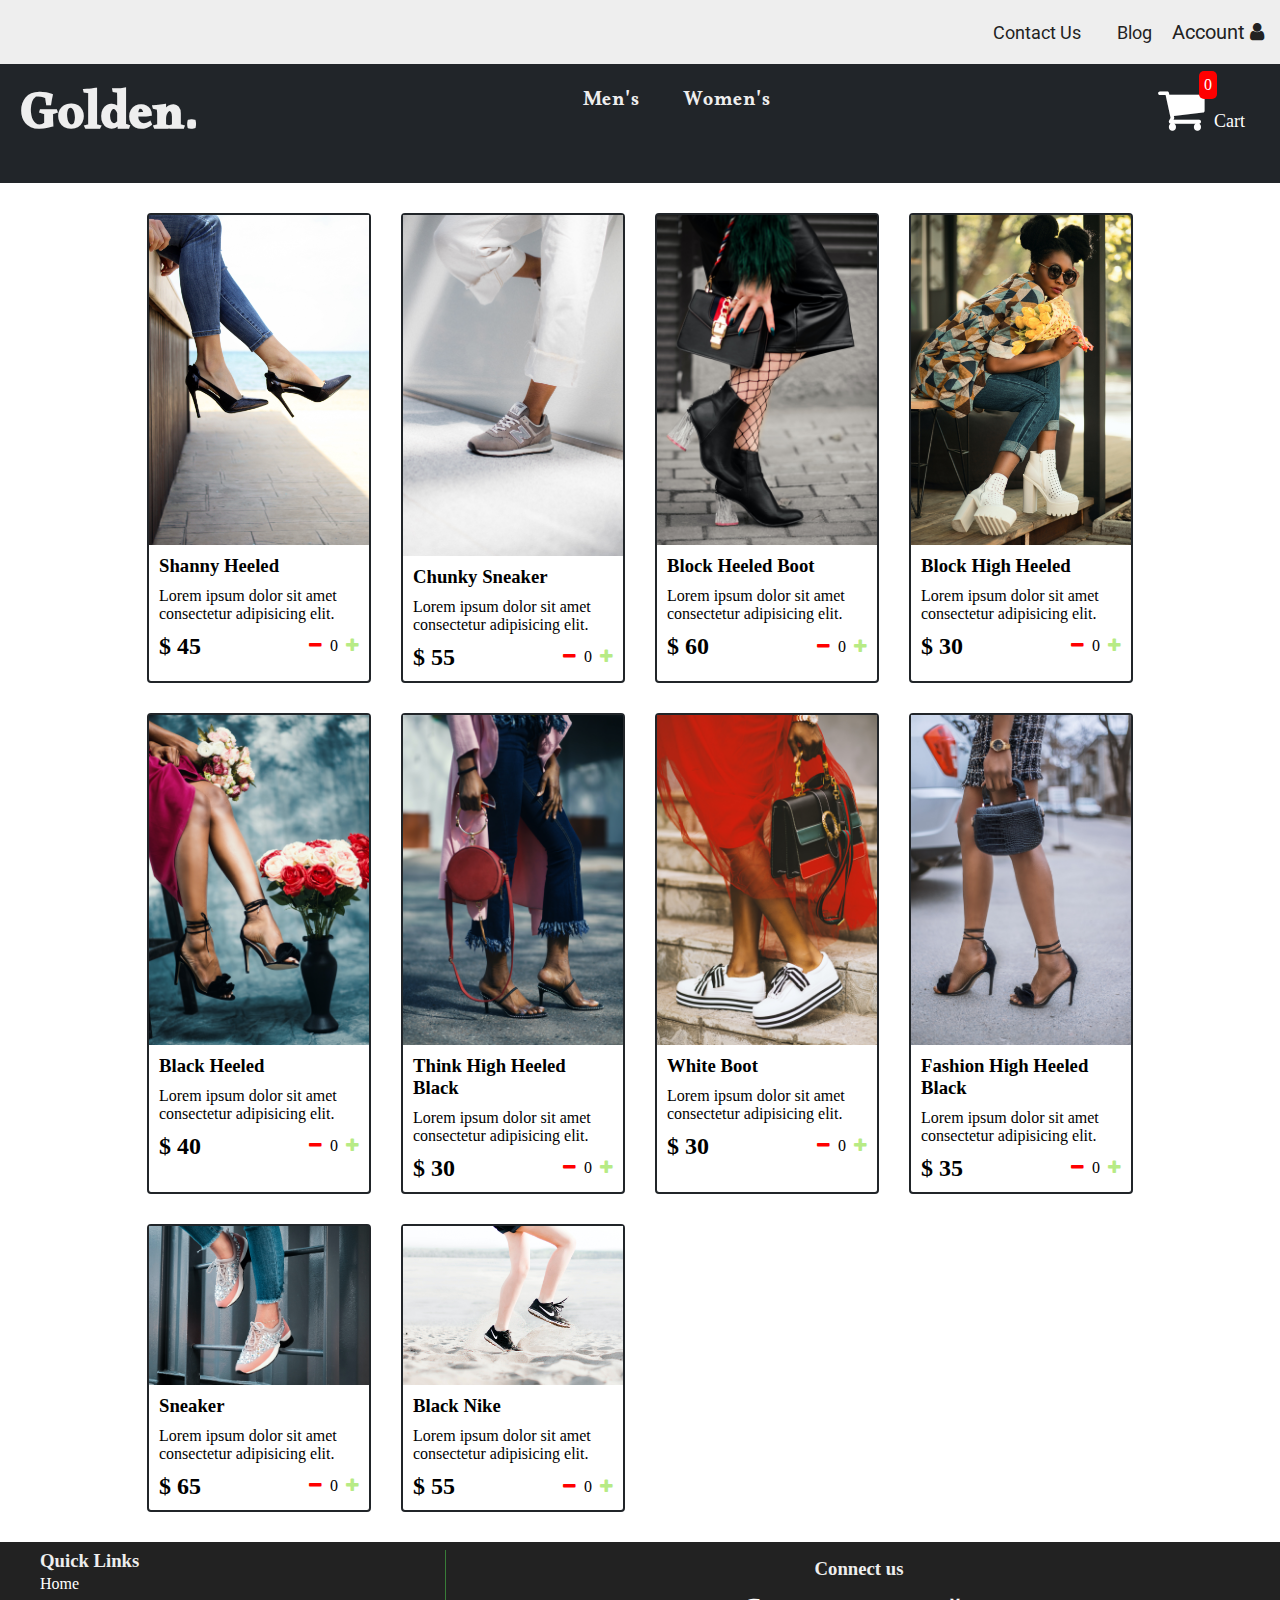
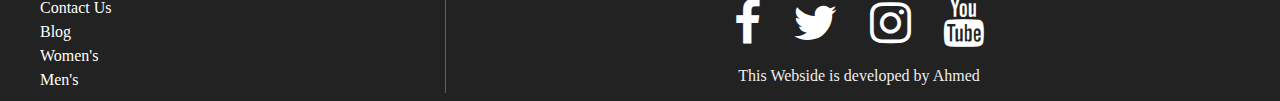
<file: w.html>
<!DOCTYPE html>
<html lang="en">

<head>
    <meta charset="UTF-8">
    <meta http-equiv="X-UA-Compatible" content="IE=edge">
    <meta name="viewport" content="width=device-width, initial-scale=1.0">
    <title>Golden Store</title>
    <link rel="stylesheet" href="CSS/style.css">
    <link
        href="https://fonts.googleapis.com/css2?family=Alkalami&family=Oswald:wght@600&family=Poppins:wght@200;300;400&family=Roboto:wght@400;500;700&display=swap"
        rel="stylesheet">
    <link rel="stylesheet" href="https://cdnjs.cloudflare.com/ajax/libs/font-awesome/4.7.0/css/font-awesome.min.css">
</head>

<body>
    <header class="head-container">
        <div id="head-links">
            <a href="#">Contact Us</a>
            <a href="#">Blog</a>
            <span>Account <i class="fa fa-user"></i></span>
        </div>
    </header>
    <nav class="nav-bar" >
        <div class="icon-menu">
            <i id="bars1" class="fa fa-bars"></i>
        </div>
        <div id="logo">
            <a href="home.html">
                <h1> Golden.</h1>
            </a>
        </div>
        <div class="nav-links">
            <ul>
                <li><a href="index.html">Men's</a> </li>
                <li><a href="w.html">Women's</a></li>
            </ul>
        </div>
        <div id="shop-cart" class="shop-cart">
            <a href="cart.html"><i class="fa fa-shopping-cart"><span>Cart</span></i></a>
            <div class="cart-amount" id="cart-amount">
                0
            </div>
        </div>

        </div>
    </nav>
    <div class="sub-nav-holder" id="sub-nav-holder">
        <ul>
            <li><a href="home.html">Home</a></li>
            <li><a href="index.html">Men's</a></li>
            <li><a href="w.html">Women's</a></li>
            <li><a href="#">Contact Us</a></li>
            <li><a href="#">Blog</a></li>
        </ul>
    </div>
    <div class="shop" id="shop">
    </div>
    <footer>
        <div id="left">
            <h3>Quick Links</h3>
            <p>
                <ul>
                    <li> <a href="home.html">Home</a></li>
                    <li><a href="#">Contact Us</a></li>
                    <li><a href="#">Blog</a></li>
                    <li><a href="w.html">Women's</a></li>
                    <li><a href="index.html">Men's</a></li>
                </ul>
            </p>
        </div>
        <div id="right">
        <h3>Connect us</h3>
        <div id="social-media">
            <ul>
                <li> <a href="#"> <i class="fa fa-facebook"></i></a> </li>
                <li><a href="#"> <i class="fa fa-twitter"></i></a></li>
                <li><a href="#"> <i class="fa fa-instagram"></i></a></li>
                <li><a href="#"> <i class="fa fa-youtube"></i></a></li>
            </ul>
        </div>
        <p>This Webside is developed by Ahmed</p>
        </div>
    </footer>
    <script src="src/data.js"></script>
    <script src="src/w2.js"></script>
</body>


</html>
</file>
<file: CSS/style.css>
*{
    box-sizing: border-box;
    margin: 0;
    padding: 0;
}
body{
    background-color: #fff;
}
#page{
    background: url(../Asset/images/bck.jpg) no-repeat;
    background-size: cover;
}

img{
    object-fit: contain;
}
.head-container{
    background-color: #eee;
    font-size: 18px;
    display: flex;
    justify-content: end;
    padding: 20px 16px;
    margin: 0;
    font-family: 'Roboto', serif;
}

#head-links a{
    padding: 0 16px;
    text-decoration: none;
    color: #222;
}
#head-links span{
    color: #222;
    font-size: 20px;
}
#head-links .fa-user{
    color: #222;
    font-size: 20px;
}
#head-links a:hover, #head-links span:hover{
    text-decoration: underline;
    cursor: pointer;
}
/*Sub nav style*/
.sub-nav-holder{
    
    background-color: #212529;
    align-items: center;
    display: none;
}
.sub-nav-holder ul{
    list-style: none;
    padding: 14px 10px;

}
.sub-nav-holder li{
    display: none;
    justify-content: center;
    gap: 10px;
    margin-top: 10px;
    border: 1px solid #35af35;
    background-color: #eee;
    box-shadow: 3px 4px #583f3f;
    position: relative;
    
}
.sub-nav-holder li a{
    text-decoration: none;
    padding: 10px 0;
    color: black;
    font-size: 20px;
    font-weight: 600;
    font-family: 'Alkalami', sans-serif;
}
.sub-nav-holder li a:hover{
    text-decoration: underline;
    color: #fff;
}
.sub-nav-holder li:hover{
    background-color: #35af35;
}
/* design nagication*/
.nav-bar{
    background-color: #212529;
    display: flex;
    justify-content: space-between;
    padding: 10px 20px;
    height: auto;
    position: relative;
    width: 100%;
}
#logo a{
    font-size: 26px;
    font-family: 'Alkalami',sans-serif;
    color: #eee;
    font-weight: 700;
    transform: rotateZ('-4');
    box-shadow:  #583f3f;
    text-align: center;
    text-decoration: none;
}
#logo a:hover{
    color: rgb(204, 104, 104);
    cursor: pointer;
}
a{
    text-align: none;
    color: #fff;
}
.nav-links ul{
   padding: 10px 2px;
   list-style: none;
}
.nav-links ul li{
    display: inline;
    padding-top: 10px;
}
.nav-links ul li a{
    text-decoration: none;
    padding: 10px 20px;
    font-size: 18px;
    font-family: 'Alkalami',serif;
    font-size: 20px;
    color: #eee;
}
.nav-links ul li a:hover{
    background-color: #803c3c;
}
.input-container{
    position: absolute;
    top: 20px;
    left: 800px;
    background-color: #fff;
    color: #212521;
   padding: 10px 4px;
    width: 280px;
    height: 50px;
    z-index: 10;
    border-radius: 6px;
    box-shadow: 4px 4px 30px rgba(0, 0, 0, .5);
    overflow-y: scroll;
}
.input-container::-webkit-scrollbar{
    display: none;
}
.input-container form{
    width: 100%;
    border: 1px solid #8467e6;
    border-radius: 4px;
    display: flex;
    align-items: center;
    padding: 5px;
}
.input-container form input{
    border: none;
    outline: none;
    box-shadow: none;
    width: 100%;
    font-size: 16px;
    font-weight: 600;
    padding: 1px 8px;

}
.product-list{
    padding: 10px 0;
}
.product-search{
    display: flex;
    align-items: center;
    cursor: pointer;
    padding-bottom: 10px;
}
.product-search img{
    width: 70px;
    height: 70px;
    object-fit: cover;
    border-radius: 5px;
}
.produect-detail {
    padding-left: 10px;
    z-index: 50;
    cursor: pointer;
}
.product-search .produect-detail h2{
    font-size: 18px;
    color: #1d1d1d;
    text-transform: capitalize;
}
.product-search .produect-detail h3{
    font-size: 16px;
}

.icon-menu{
    color: #fff;
    position: relative;
    top: 10px;
    font-size: 30px;
    padding: 5px;
    display: none;  
    text-align: center;
}
.shop-cart{
    position: relative;
   cursor: pointer;
   top: 5px;
   text-align: center;
   color: white;
}


.shop-cart .fa{
    font-size: 50px;
    padding: 5px;
    cursor: pointer;
    
}
.shop-cart span{
    font-size: 18px;
    padding: 5px 10px;
}
.cart-amount{
    position: absolute;
    top: -8px;
    right: 43px;
    background-color: red;
    color: #fff;
    font-size: 16px;
    padding: 5px;
    border-radius: 5px;
}
/* design shop item*/
.shop{
    display: grid;
    grid-template-columns: repeat(4, 224px);
    gap: 30px;
    justify-content: center;
    margin-top: 30px;
    margin-bottom: 30px;
}
.item{
    border: 2px solid #212529;
    border-radius: 4px;
   
}
.detials{
    display: flex;
    flex-direction: column;
    padding: 10px;
    gap: 10px;
}
.review-icon{
    color: #4a4a;
    font-size: 18px;
    text-transform: capitalize;
}
.price-quantity{
    display: flex;
    justify-content: space-between;
    align-items: center;
}
.button{
    display: flex;
    gap: 8px;
    font-size: 16px;
}
.fa-minus{
    color: red;
}
.fa-plus{
    color: rgb(183, 235, 133);
}
/*
style for cart label and buttons
*/
.text-center{
    text-align: center;
    margin: 30px 0;
}
.HomeBnt, .checkout, .remove{
    background-color: #222;
    color: #fff;
    padding: 8px;
    text-align: center;
    border: none;
    border-radius: 3px;
    cursor: pointer;
    margin: 8px;
}
.checkout{
    background-color: rgb(235, 65, 65);
}
.remove{
    background-color: #5e5e;
}
.times{
    color: red;
    font-size: 18px;
}
/* style for shopping-cart
*/
.shopping-cart{
    display: grid;
    grid-template-columns: repeat(1, 320px);
    justify-content: center;
    gap: 15px;
}
/* style for shop-items
*/
.shop-item{
    border: 2px solid #212529;
    border-radius: 5px;
    display: flex;
}
.title-price-x{
    width: 200px;
    display: flex;
    justify-content: space-between;
    align-items: center;
}
.title-price{
    display: flex;
   align-items: center;
   gap: 10px;
}
.price{
    background-color: #212529;
   color: #fff;
   padding: 3px 6px;
   border-radius: 4px;
}
/*Style Home page*/
  .body-container{
    background-color: #f9f6f6;
  }

.section-container{
    border-top: 8px solid #4a4a;
    border-left: 8px solid #ff1236;
    border-bottom: 8px solid #8467e6;
    border-right: 8px solid #afaeb3;
    position: relative;
    display: flex;
    width: 95%;
    margin: 20px;
    
}
.section-container img{
    width: 100%;
    height: 500px;
    object-fit: cover;
}
#animation-holder{
    font-size: 30px;
    font-weight: bold;
    text-align: center;
    position: absolute;
   /* animation: mymove 5s infinite;*/
    position: absolute;
    top: 200px;
    right: -5px;
    left: -5px;
    color: #fff;
    padding: 10px;
    border-radius: 5px;
}
/*
#animation-holder h2{
    animation-timing-function: linear;
    animation-direction: normal;  
}*/

.section-container .text-holder a{
    position: absolute;
    top: 300px;
    left: 510px;
    background-color: #212529;
    padding: 10px;
    text-align: center;
    text-decoration: none;
    border-radius: 5px;
    transition: .4s;
    margin: 10px;
    cursor: pointer;
}
.text-holder a:hover{
    transform: translateY(-8px);
    background-color: #eee;
    color: #4a4a;
}
/*Slide image style*/
.mySlides {
    display: none;
    border: 1px solid #212529;
}
img {vertical-align: middle;}

/* Slideshow container */
.slideshow-container {
  max-width: 500px;
  position: relative;
  margin: auto;
}

/* Next & previous buttons */
.prev, .next {
  cursor: pointer;
  position: absolute;
  top: 50%;
  width: auto;
  padding: 16px;
  margin-top: -22px;
  color: rgb(5, 5, 5);
  font-weight: bold;
  font-size: 30px;
  transition: 0.6s ease;
  border-radius: 0 3px 3px 0;
  user-select: none;
}

/* Position the "next button" to the right */
.next {
  right: 0;
  border-radius: 3px 0 0 3px;
}

/* On hover, add a black background color with a little bit see-through */
.prev:hover, .next:hover {
  background-color: rgba(207, 185, 185, 0.8);
}
.mySlides img{
    height: 450px;
}

/* Caption text */
.text {
  color: #212529;
  font-size: 30px;
  font-family: 'Alkalami', sans-serif;
  padding: 8px 12px;
  position: absolute;
  bottom: 8px;
  width: 100%;
  text-align: center;
 transform: rotate(-4deg);
 translate: unset;
}

/* Number text (1/3 etc) */
.numbertext {
  color: #291313;
  font-size: 30px;
  padding: 8px 12px;
  position: absolute;
  top: 0;
}

/* The dots/bullets/indicators */
.dot {
  cursor: pointer;
  height: 15px;
  width: 15px;
  margin: 0 2px 80px 2px;
  background-color: rgb(35, 30, 30);
  border-radius: 50%;
  display: inline-block;
  transition: background-color 0.6s ease;
}

.active, .dot:hover {
  background-color: #717171;
}

/* Fading animation */
.fade {
  animation-name: fade;
  animation-duration: 1.5s;
}

@keyframes fade {
  from {opacity: .4} 
  to {opacity: 1}
}


.image-holder{
    display: grid;
    grid-template-columns: repeat(3, 304px);
    gap: 30px;
    justify-content: center;
    align-content: center;

}
.image-content{
    border: 2px solid #212529;
    border-radius: 4px;
    align-items: center;
    background-color: #eee;
    padding-bottom: 20px;
}
.image-content img{
    border-radius: 4px 4px 0 0;
}
.image-description{
    display: flex;
    flex-direction: column;
    padding: 10px;
    text-align: center;
    margin: 10px 0 0 0;
}
.image-description h3{
    color: #212529;
    margin-left: 5px;
    font-size: 17px;
    margin-bottom: 5px;
}
.image-description a{
    text-decoration: none;
    font-size: 20px;
    font-family: 'Oswlad', sans-serif;
    background-color: #4a4a;
    padding: 5px;
    margin: 10px 0 0 0;
    border-radius: 30px;
}
footer{
    background-color: #222;
    padding: 8px;
    color: #eee;
    display: flex;
    margin-top: 10px;
    width: 100%;
 }
 footer a{
    color: #fff;
    text-decoration: none;

 }
 footer #left{
    flex: 1;
    border-right: 1px solid #4a4a;
    padding-left: 32px;
 }
 footer #left ul{
  padding: 0;
  list-style: none;
  line-height: 1.5;  
 }
 footer #right{
    flex: 2;
    padding: 8px;
    text-align: center;
 }
 footer #social-media a .fa-facebook,
 footer #social-media a .fa-twitter,
 footer #social-media a .fa-instagram,
 footer #social-media a .fa-youtube,
 footer #social-media a .fa-github{
    color: #fff;
    transition: 0.4s;
 }
 footer #social-media ul{
    display: flex;
    list-style: none;
    justify-content: center;
    padding: 0;
 }
 footer #social-media li{
    font-size: 48px;
    padding: 16px;
    transition: 0.4s;
 }
 footer #social-media ul li .fa-facebook:hover{
    color: #4a4a;
 }
 footer #social-media ul li .fa-twitter:hover{
    color: #dada;
 }
 
 footer #social-media ul li .fa-instagram:hover{
    color: #5e5e;
 }
 
 footer #social-media ul li .fa-youtube:hover{
    color: #bbadbb;
 }
 footer #social-media ul li .fa-github:hover{
    color: #533737;
 }
/*
@keyframes mymove {
    from {left: 0;}
    to {left: 30%; color: #8467e6;}
  }*/

@media(max-width: 900px){
    .shop{
        grid-template-columns: repeat(2, 223px);
    }
    .image-holder{
        grid-template-columns: repeat(2, 304px);
    }
    .section-container .text-holder a{
        left: 100px;
    }
    nav{
        overflow: hidden;
    }
}
@media only screen and (max-width: 600px){
    nav{
        align-items: center;
    }
    #logo h1{
        font-size: 18px;
        margin-top: 10px;
    }
    .shop{
        grid-template-columns: repeat(1, 223px);
    }
    .image-holder{
        grid-template-columns: repeat(1, 304px);
    }
    .section-container{
        width: 90%;
    }
    .section-container #animation-holder h2{
        font-size: 14px;
        pointer-events: none;
    }
    .section-container .text-holder a{
        left: 70px;
    }
    .icon-menu{
        display: block;
        padding: 0;
        align-items: center;
        cursor: pointer;
    }
    .input-container{
        display: none;
    }
    .nav-links{
        display: none;
    }
    footer{
        flex-direction: column;
        text-align: center;
    }
    footer #left{
        flex: 1;
        border-right: 0;
        padding-left: 0;
    }
    footer #right{
        background-color: #ccc;
        color: #222;
    }
    footer #right a{
        color: #222;
    }
    footer #social-media a .fa-facebook,
 footer #social-media a .fa-twitter,
 footer #social-media a .fa-instagram,
 footer #social-media a .fa-youtube,
 footer #social-media a .fa-github{
    
    font-size: 30px;
    color: #222;
    transition: 0.4s;
 }
 .head-container{
    display: none;
 }
 .sub-nav-holder{
    z-index: 20;
    position: absolute;
    width: 0;
   
 }
 .sub-nav-holder li{
    display: grid;
 }
 .input-container{
    display: none;
 }
 .slideshow-container{
    width: 300px;
 }

}
</file>
